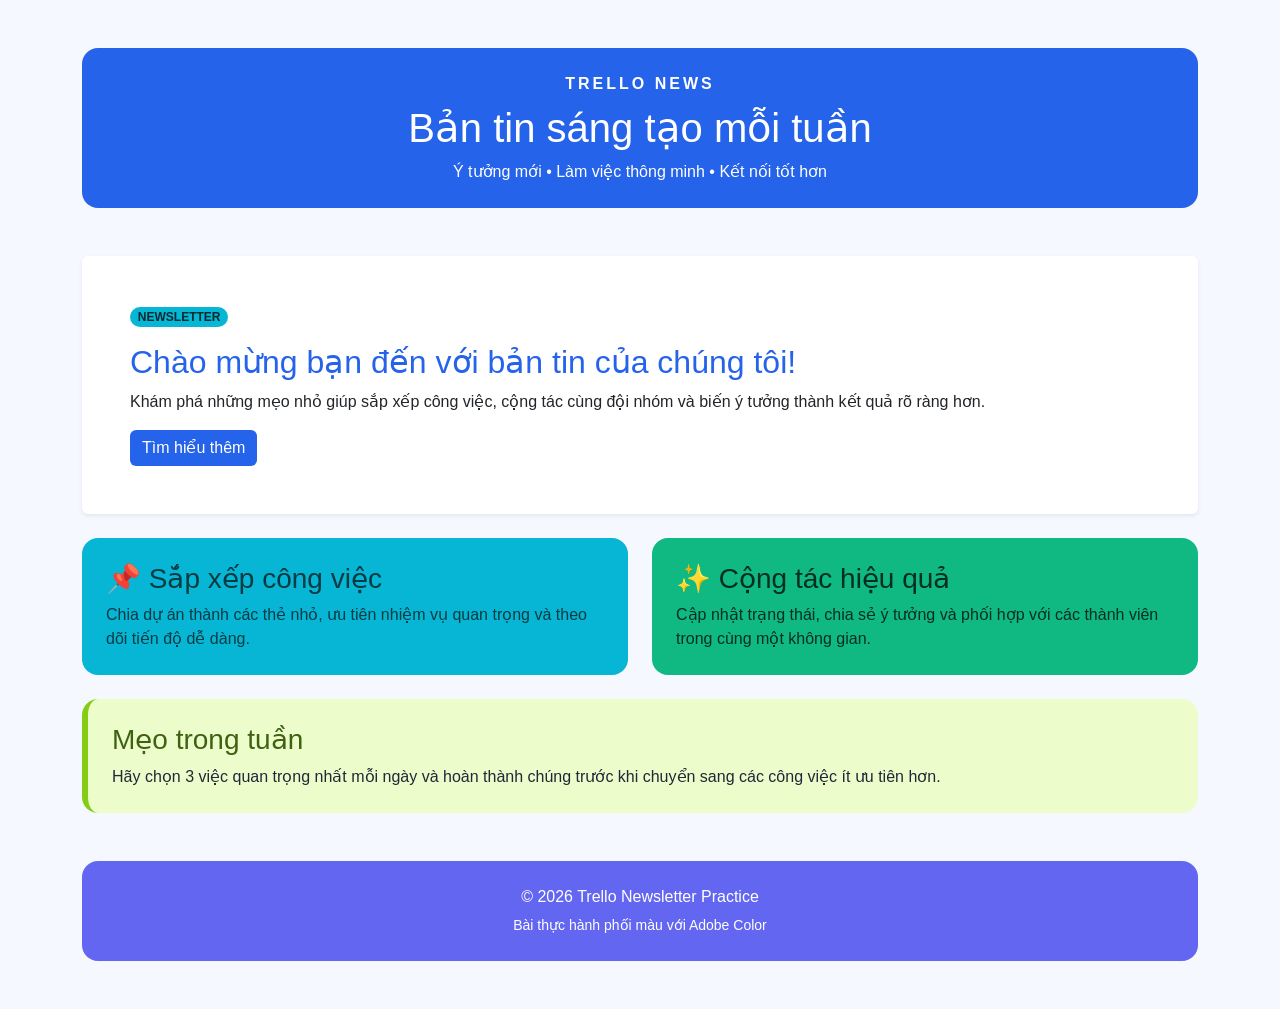
<file: index.html>
<!DOCTYPE html>
<html lang="vi">
<head>
  <meta charset="UTF-8">
  <meta name="viewport" content="width=device-width, initial-scale=1.0">
  <title>Newsletter - Phiên bản 1</title>
  <link href="https://cdn.jsdelivr.net/npm/bootstrap@5.3.3/dist/css/bootstrap.min.css" rel="stylesheet">
  <link rel="stylesheet" href="style1.css">
</head>
<body>
  <div class="container py-5">
    <header class="newsletter-header text-center mb-5 p-4 rounded-4">
      <div class="brand">TRELLO NEWS</div>
      <h1 class="mt-2">Bản tin sáng tạo mỗi tuần</h1>
      <p class="mb-0">Ý tưởng mới • Làm việc thông minh • Kết nối tốt hơn</p>
    </header>

    <section class="card intro-card mb-4 border-0 shadow-sm">
      <div class="card-body p-4 p-md-5">
        <span class="badge rounded-pill mb-3">NEWSLETTER</span>
        <h2 class="card-title">Chào mừng bạn đến với bản tin của chúng tôi!</h2>
        <p class="card-text">Khám phá những mẹo nhỏ giúp sắp xếp công việc, cộng tác cùng đội nhóm và biến ý tưởng thành kết quả rõ ràng hơn.</p>
        <a href="#" class="btn btn-custom">Tìm hiểu thêm</a>
      </div>
    </section>

    <section class="row g-4 mb-4">
      <div class="col-md-6">
        <article class="feature feature-one h-100 p-4 rounded-4">
          <h3>📌 Sắp xếp công việc</h3>
          <p class="mb-0">Chia dự án thành các thẻ nhỏ, ưu tiên nhiệm vụ quan trọng và theo dõi tiến độ dễ dàng.</p>
        </article>
      </div>
      <div class="col-md-6">
        <article class="feature feature-two h-100 p-4 rounded-4">
          <h3>✨ Cộng tác hiệu quả</h3>
          <p class="mb-0">Cập nhật trạng thái, chia sẻ ý tưởng và phối hợp với các thành viên trong cùng một không gian.</p>
        </article>
      </div>
    </section>

    <section class="tip-box p-4 rounded-4 mb-4">
      <h3>Mẹo trong tuần</h3>
      <p class="mb-0">Hãy chọn 3 việc quan trọng nhất mỗi ngày và hoàn thành chúng trước khi chuyển sang các công việc ít ưu tiên hơn.</p>
    </section>

    <footer class="newsletter-footer text-center mt-5 p-4 rounded-4">
      <p class="mb-1">© 2026 Trello Newsletter Practice</p>
      <small>Bài thực hành phối màu với Adobe Color</small>
    </footer>
  </div>
</body>
</html>
</file>
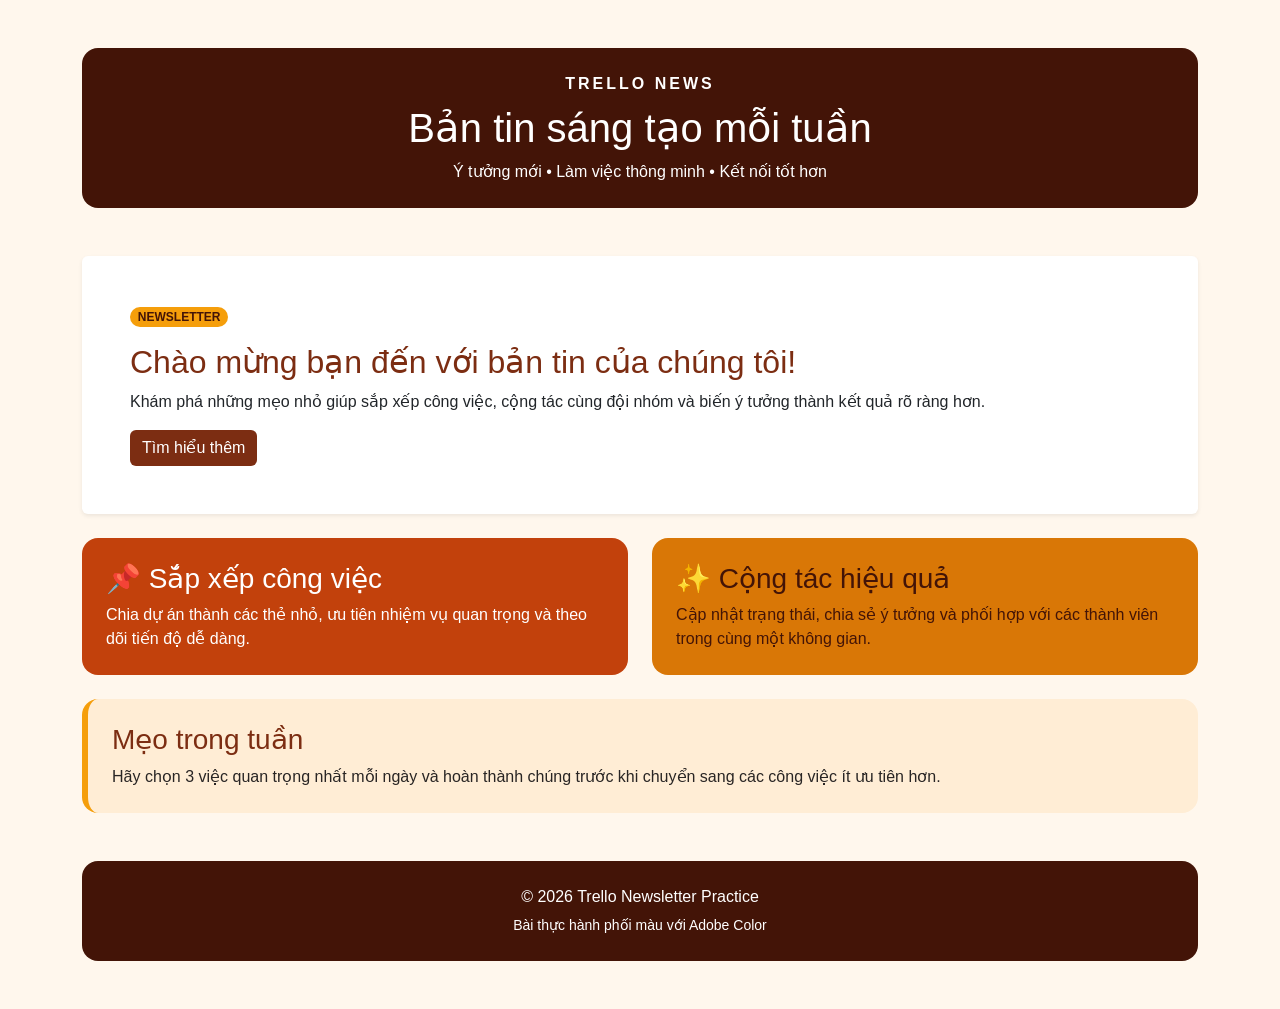
<file: newsletter_version2.html>
<!DOCTYPE html>
<html lang="vi">
<head>
  <meta charset="UTF-8">
  <meta name="viewport" content="width=device-width, initial-scale=1.0">
  <title>Newsletter - Phiên bản 2</title>
  <link href="https://cdn.jsdelivr.net/npm/bootstrap@5.3.3/dist/css/bootstrap.min.css" rel="stylesheet">
  <link rel="stylesheet" href="style2.css">
</head>
<body>
  <div class="container py-5">
    <header class="newsletter-header text-center mb-5 p-4 rounded-4">
      <div class="brand">TRELLO NEWS</div>
      <h1 class="mt-2">Bản tin sáng tạo mỗi tuần</h1>
      <p class="mb-0">Ý tưởng mới • Làm việc thông minh • Kết nối tốt hơn</p>
    </header>

    <section class="card intro-card mb-4 border-0 shadow-sm">
      <div class="card-body p-4 p-md-5">
        <span class="badge rounded-pill mb-3">NEWSLETTER</span>
        <h2 class="card-title">Chào mừng bạn đến với bản tin của chúng tôi!</h2>
        <p class="card-text">Khám phá những mẹo nhỏ giúp sắp xếp công việc, cộng tác cùng đội nhóm và biến ý tưởng thành kết quả rõ ràng hơn.</p>
        <a href="#" class="btn btn-custom">Tìm hiểu thêm</a>
      </div>
    </section>

    <section class="row g-4 mb-4">
      <div class="col-md-6">
        <article class="feature feature-one h-100 p-4 rounded-4">
          <h3>📌 Sắp xếp công việc</h3>
          <p class="mb-0">Chia dự án thành các thẻ nhỏ, ưu tiên nhiệm vụ quan trọng và theo dõi tiến độ dễ dàng.</p>
        </article>
      </div>
      <div class="col-md-6">
        <article class="feature feature-two h-100 p-4 rounded-4">
          <h3>✨ Cộng tác hiệu quả</h3>
          <p class="mb-0">Cập nhật trạng thái, chia sẻ ý tưởng và phối hợp với các thành viên trong cùng một không gian.</p>
        </article>
      </div>
    </section>

    <section class="tip-box p-4 rounded-4 mb-4">
      <h3>Mẹo trong tuần</h3>
      <p class="mb-0">Hãy chọn 3 việc quan trọng nhất mỗi ngày và hoàn thành chúng trước khi chuyển sang các công việc ít ưu tiên hơn.</p>
    </section>

    <footer class="newsletter-footer text-center mt-5 p-4 rounded-4">
      <p class="mb-1">© 2026 Trello Newsletter Practice</p>
      <small>Bài thực hành phối màu với Adobe Color</small>
    </footer>
  </div>
</body>
</html>
</file>
<file: style1.css>
:root {
  --primary-color: #2563EB;
  --secondary-color: #06B6D4;
  --accent-color: #10B981;
  --highlight-color: #84CC16;
  --deep-color: #6366F1;
  --text-color: #1F2937;
  --light-bg: #F5F9FF;
}
body { background: var(--light-bg); color: var(--text-color); font-family: Arial, sans-serif; }
.newsletter-header { background: var(--primary-color); color: white; }
.brand { font-weight: 800; letter-spacing: 3px; }
.intro-card h2 { color: var(--primary-color); }
.badge { background: var(--secondary-color); color: #062A30; }
.btn-custom { background: var(--primary-color); color: white; border: 0; }
.btn-custom:hover { background: var(--deep-color); color: white; }
.feature { color: white; }
.feature-one { background: var(--secondary-color); color: #073B43; }
.feature-two { background: var(--accent-color); color: #052E23; }
.tip-box { background: #ECFCCB; border-left: 6px solid var(--highlight-color); }
.tip-box h3 { color: #3F6212; }
.newsletter-footer { background: var(--deep-color); color: white; }
</file>
<file: style2.css>
:root {
  --primary-color: #7C2D12;
  --secondary-color: #C2410C;
  --accent-color: #D97706;
  --highlight-color: #F59E0B;
  --deep-color: #431407;
  --text-color: #292524;
  --light-bg: #FFF7ED;
}
body { background: var(--light-bg); color: var(--text-color); font-family: Arial, sans-serif; }
.newsletter-header { background: var(--deep-color); color: white; }
.brand { font-weight: 800; letter-spacing: 3px; }
.intro-card h2 { color: var(--primary-color); }
.badge { background: var(--highlight-color); color: #431407; }
.btn-custom { background: var(--primary-color); color: white; border: 0; }
.btn-custom:hover { background: var(--secondary-color); color: white; }
.feature { color: white; }
.feature-one { background: var(--secondary-color); }
.feature-two { background: var(--accent-color); color: #431407; }
.tip-box { background: #FFEDD5; border-left: 6px solid var(--highlight-color); }
.tip-box h3 { color: var(--primary-color); }
.newsletter-footer { background: var(--deep-color); color: white; }
</file>
